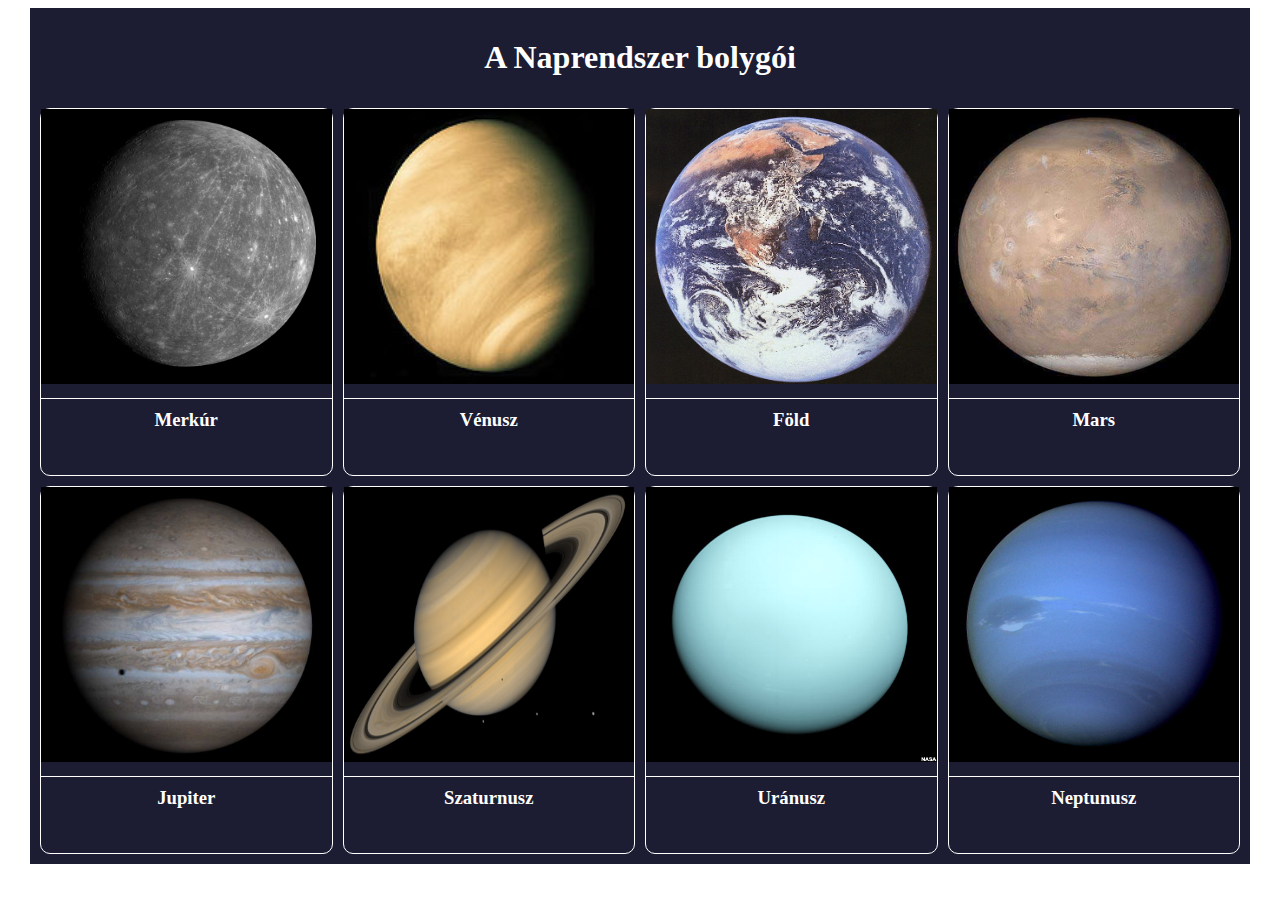
<file: index.html>
<!doctype html>
<html lang="hu">
<head>
  <meta charset="utf-8">
  <meta name="viewport" content="width=device-width, initial-scale=1">
<link rel="stylesheet" href="style.css">
  <title>Bolygók</title>
</head>
<body>
  <div class="container">
     <h1 >A Naprendszer bolygói</h1>
      <div >
        <img  src="merkur.jpg" >
        <h3>Merkúr</h3> 
      </div>

      <div >
        <img src="venusz.jpg" >
        <h3>Vénusz</h3>
      </div>

      <div >
        <img  src="fold.jpg">
        <h3>Föld</h3>
      </div>

      <div >
        <img  src="mars.jpg" >
        <h3>Mars</h3>
     </div>

    
      <div >
        <img src="jupiter.jpg" >
        <h3>Jupiter</h3>
      </div>

      <div >
        <img   src="saturn.jpg" >
        <h3>Szaturnusz</h3>
      </div>

      <div >
        <img src="uranus.jpg" >
        <h3>Uránusz</h3>
      </div>

      <div >
        <img src="neptun.jpg" >
        <h3>Neptunusz</h3>
      </div>
    </div>
    </div>
  </div>


</body>

</htm
</file>
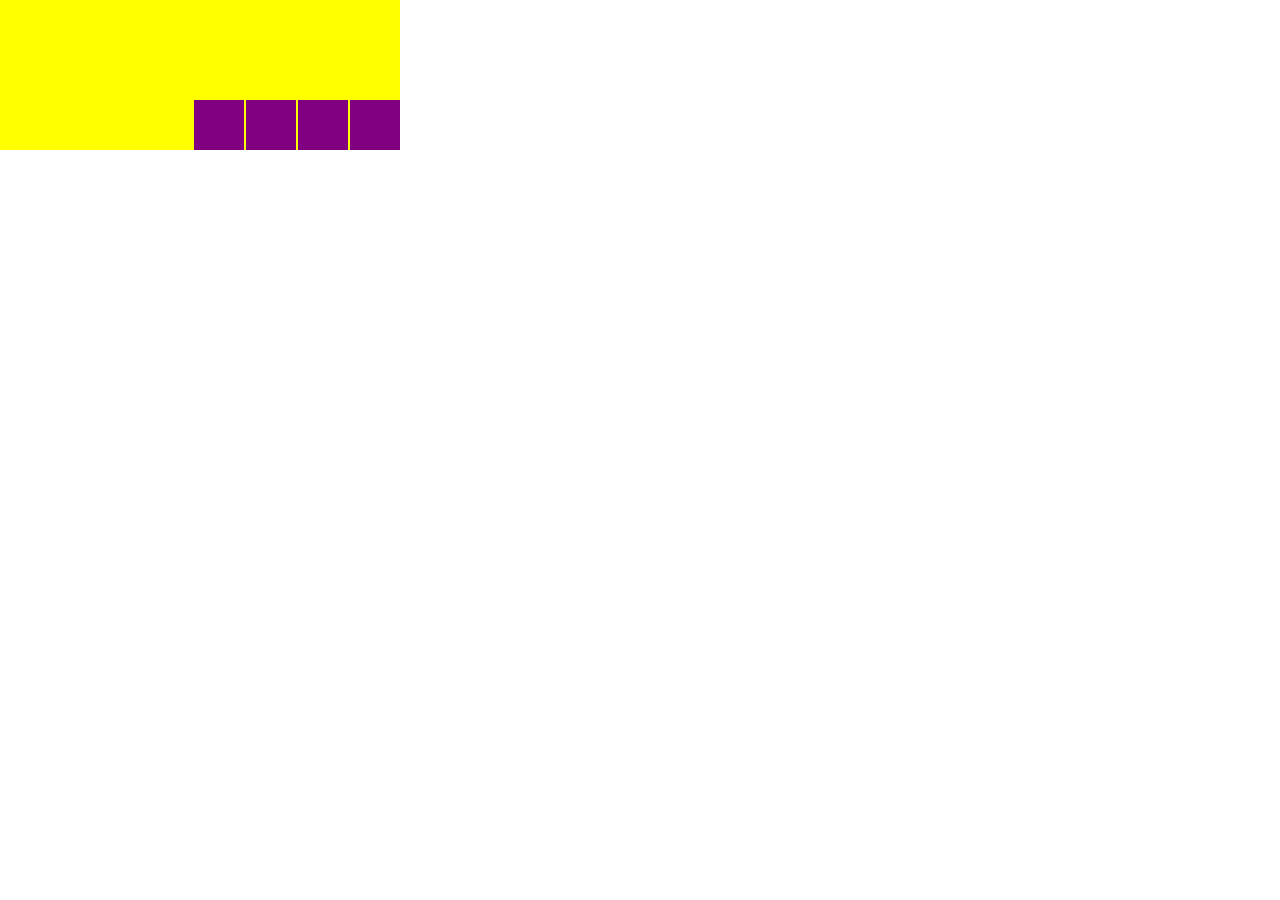
<file: fel1.html>
<!DOCTYPE html>
<html lang="en">
<head>
    <meta charset="UTF-8">
    <meta name="viewport" content="width=device-width, initial-scale=1.0">
    <title>fel1</title>
    <style>
        * {
            margin: 0;
        }
        .container{
            width: 400px;
            height: 150px;
            display: flex;
            background-color: yellow;
            padding: 0;
            gap: 2px;
            align-items: end;
            justify-content: right;
        }
        .item{
            height: 50px;
            width: 50px;
            list-style-type: none;
            background-color: purple;
        }

    </style>
</head>
<body>
    <ul class="container">
        <li class="item"></li>
        <li class="item"></li>
        <li class="item"></li>
        <li class="item"></li>
    </ul>
</body>
</html>
</file>
<file: style.css>
.container {
	display: grid;
	grid-template-columns: repeat(4, 1fr);
	max-width: 1200px;
	margin: 0 auto;
	background-color: rgb(28, 28, 50);
	color: white;
	gap: 10px;
	padding: 10px;
}
img {
	width: 100%;
	height: 75%;
}
.container div {
	border: 1px solid white;
	border-radius: 10px;
	text-align: center;
}
h3 {
	border-top: 1px solid white;
	padding: 10px;
	margin-top: 10px;
}
@media (max-width: 380px) {
	.container {
		grid-template-columns: repeat(1, 1fr);
	}
}
@media (min-width: 380px) and (max-width: 720px) {
	.container {
		grid-template-columns: repeat(2, 1fr);
	}
}
h1 {
	grid-column: 1/-1;
	text-align: center;
}
</file>
